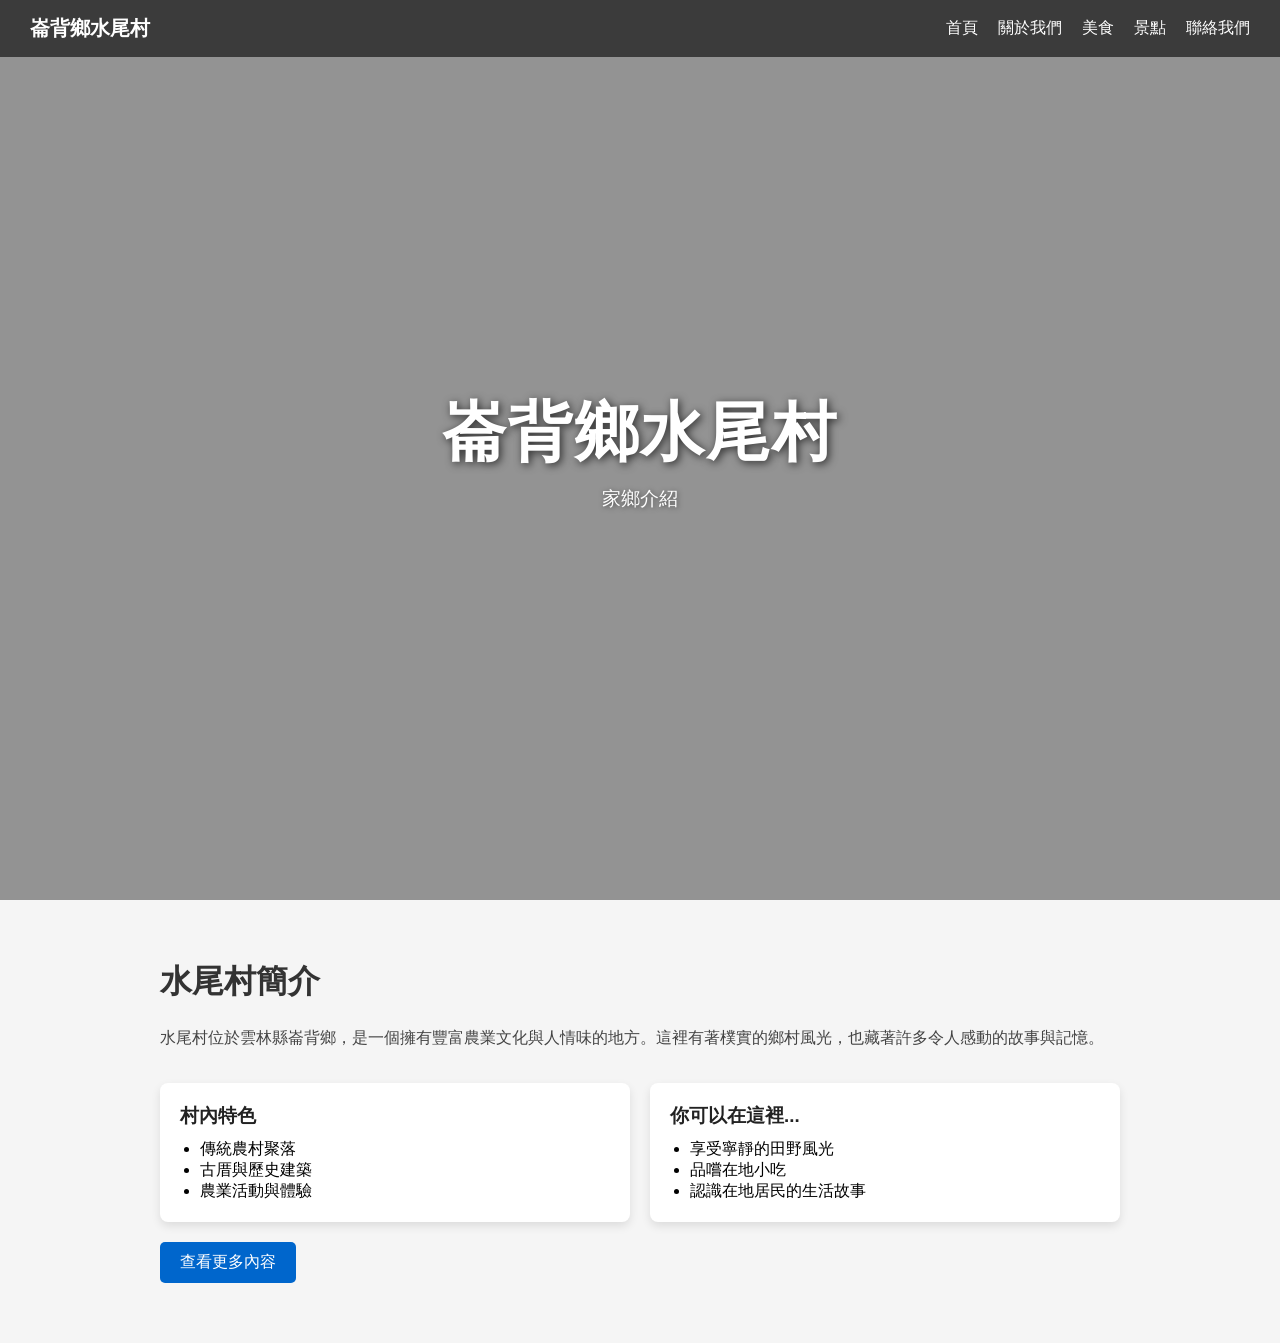
<file: index.html>
<!DOCTYPE html>
<html lang="zh-Hant">
<head>
  <meta charset="UTF-8">
  <meta name="viewport" content="width=device-width, initial-scale=1.0">
  <title>崙背鄉水尾村</title>
  <style>
    * {
      margin: 0;
      padding: 0;
      box-sizing: border-box;
    }
    body, html {
      height: 100%;
      font-family: 'Arial', sans-serif;
      background-color: #f5f5f5;
    }

    /* 導覽列 */
    nav {
      position: fixed;
      top: 0;
      width: 100%;
      background-color: rgba(0, 0, 0, 0.6);
      padding: 15px 30px;
      display: flex;
      justify-content: space-between;
      align-items: center;
      z-index: 1000;
    }

    nav .logo {
      color: white;
      font-size: 20px;
      font-weight: bold;
    }

    nav ul {
      list-style: none;
      display: flex;
      gap: 20px;
    }

    nav ul li a {
      color: white;
      text-decoration: none;
      font-size: 16px;
      transition: color 0.3s;
    }

    nav ul li a:hover {
      color: #ffd700;
    }

    /* 首頁主圖 */
    .hero {
      background-image: url('https://live.staticflickr.com/7602/16781755765_6b531798d6_b.jpg');
      background-size: cover;
      background-position: center;
      height: 100vh;
      position: relative;
      display: flex;
      justify-content: center;
      align-items: center;
      text-align: center;
    }

    .overlay {
      position: absolute;
      top: 0;
      left: 0;
      height: 100%;
      width: 100%;
      background-color: rgba(0, 0, 0, 0.4);
    }

    .hero-text {
      position: relative;
      color: white;
      z-index: 2;
    }

    .hero-text h1 {
      font-size: 4rem;
      font-weight: bold;
      letter-spacing: 2px;
      margin-bottom: 10px;
      text-shadow: 2px 2px 8px rgba(0,0,0,0.7);
    }

    .hero-text p {
      font-size: 1.2rem;
      color: white;
      text-shadow: 1px 1px 5px rgba(0,0,0,0.5);
    }

    /* 主內容區 */
    .main-content {
      padding: 60px 20px;
      max-width: 1000px;
      margin: auto;
    }

    .section-title {
      font-size: 2rem;
      margin-bottom: 20px;
      color: #333;
    }

    .intro {
      font-size: 1rem;
      line-height: 1.8;
      margin-bottom: 30px;
      color: #444;
    }

    .features {
      display: flex;
      flex-wrap: wrap;
      gap: 20px;
    }

    .card {
      background-color: white;
      padding: 20px;
      flex: 1 1 300px;
      box-shadow: 0 4px 10px rgba(0,0,0,0.1);
      border-radius: 8px;
    }

    .card h3 {
      margin-bottom: 10px;
      color: #222;
    }

    .card ul {
      list-style: disc;
      padding-left: 20px;
    }

    .btn {
      display: inline-block;
      background-color: #0066cc;
      color: white;
      padding: 10px 20px;
      border-radius: 5px;
      text-decoration: none;
      margin-top: 20px;
    }

    .btn:hover {
      background-color: #004999;
    }
  </style>
</head>
<body>

  <!-- 導覽列 -->
  <nav>
    <div class="logo">崙背鄉水尾村</div>
    <ul>
      <li><a href="#">首頁</a></li>
      <li><a href="#">關於我們</a></li>
      <li><a href="#">美食</a></li>
      <li><a href="#">景點</a></li>
      <li><a href="#">聯絡我們</a></li>
    </ul>
  </nav>

  <!-- 首頁主圖區 -->
  <div class="hero">
    <div class="overlay"></div>
    <div class="hero-text">
      <h1>崙背鄉水尾村</h1>
      <p>家鄉介紹</p>
    </div>
  </div>

  <!-- 主內容區 -->
  <div class="main-content">
    <h2 class="section-title">水尾村簡介</h2>
    <p class="intro">
      水尾村位於雲林縣崙背鄉，是一個擁有豐富農業文化與人情味的地方。這裡有著樸實的鄉村風光，也藏著許多令人感動的故事與記憶。
    </p>

    <div class="features">
      <div class="card">
        <h3>村內特色</h3>
        <ul>
          <li>傳統農村聚落</li>
          <li>古厝與歷史建築</li>
          <li>農業活動與體驗</li>
        </ul>
      </div>
      <div class="card">
        <h3>你可以在這裡...</h3>
        <ul>
          <li>享受寧靜的田野風光</li>
          <li>品嚐在地小吃</li>
          <li>認識在地居民的生活故事</li>
        </ul>
      </div>
    </div>

    <a class="btn" href="#">查看更多內容</a>
  </div>

</body>
</html>
</file>
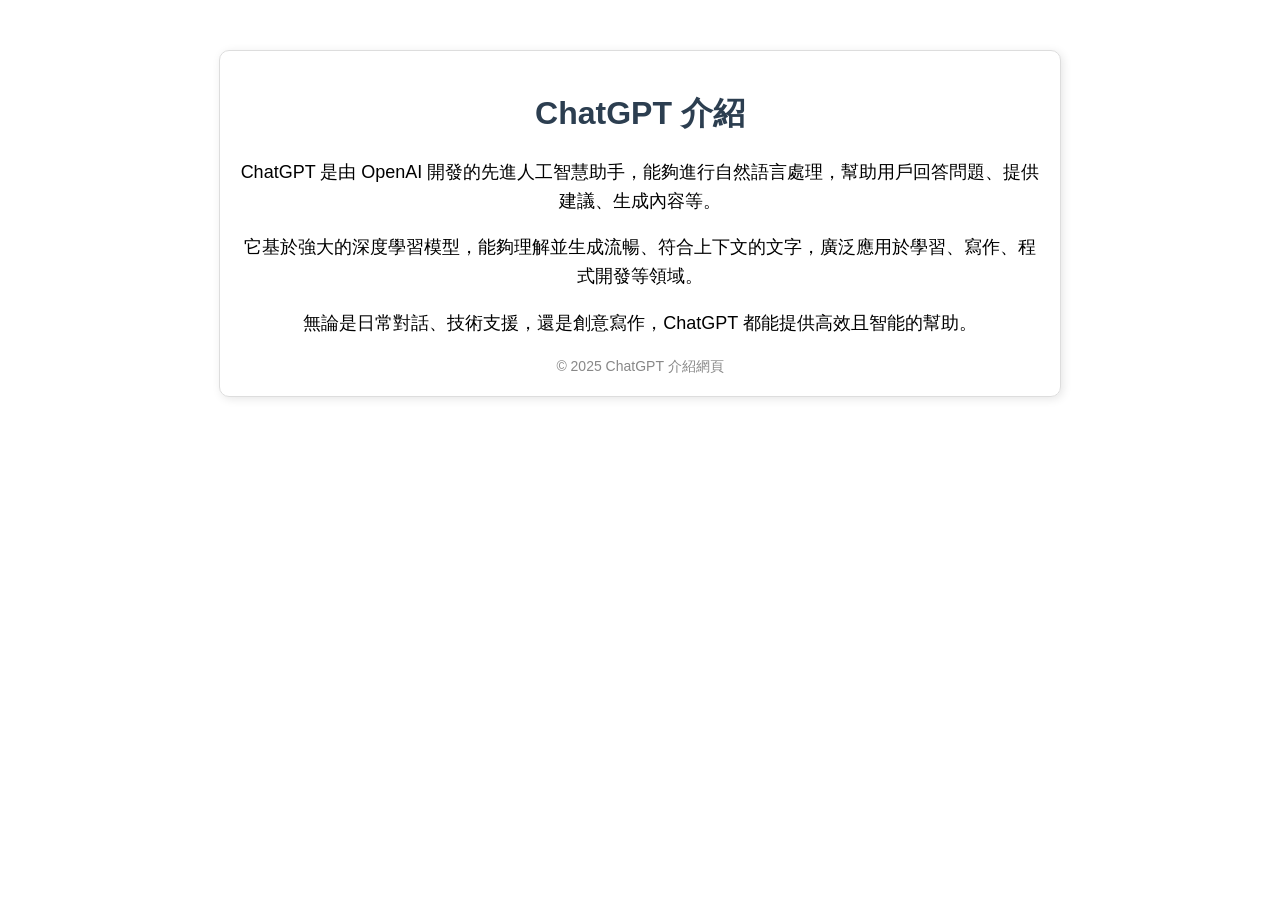
<file: game.html>
<!DOCTYPE html>
<html lang="zh">
<head>
    <meta charset="UTF-8">
    <meta name="viewport" content="width=device-width, initial-scale=1.0">
    <title>ChatGPT 介紹</title>
    <style>
        body { font-family: Arial, sans-serif; text-align: center; margin: 50px; }
        .container { max-width: 800px; margin: auto; padding: 20px; border: 1px solid #ddd; border-radius: 10px; box-shadow: 2px 2px 10px rgba(0, 0, 0, 0.1); }
        h1 { color: #2c3e50; }
        p { font-size: 18px; line-height: 1.6; }
        .footer { margin-top: 20px; font-size: 14px; color: #888; }
    </style>
</head>
<body>
    <div class="container">
        <h1>ChatGPT 介紹</h1>
        <p>ChatGPT 是由 OpenAI 開發的先進人工智慧助手，能夠進行自然語言處理，幫助用戶回答問題、提供建議、生成內容等。</p>
        <p>它基於強大的深度學習模型，能夠理解並生成流暢、符合上下文的文字，廣泛應用於學習、寫作、程式開發等領域。</p>
        <p>無論是日常對話、技術支援，還是創意寫作，ChatGPT 都能提供高效且智能的幫助。</p>
        <div class="footer">&copy; 2025 ChatGPT 介紹網頁</div>
    </div>
</body>
</html>
</file>
